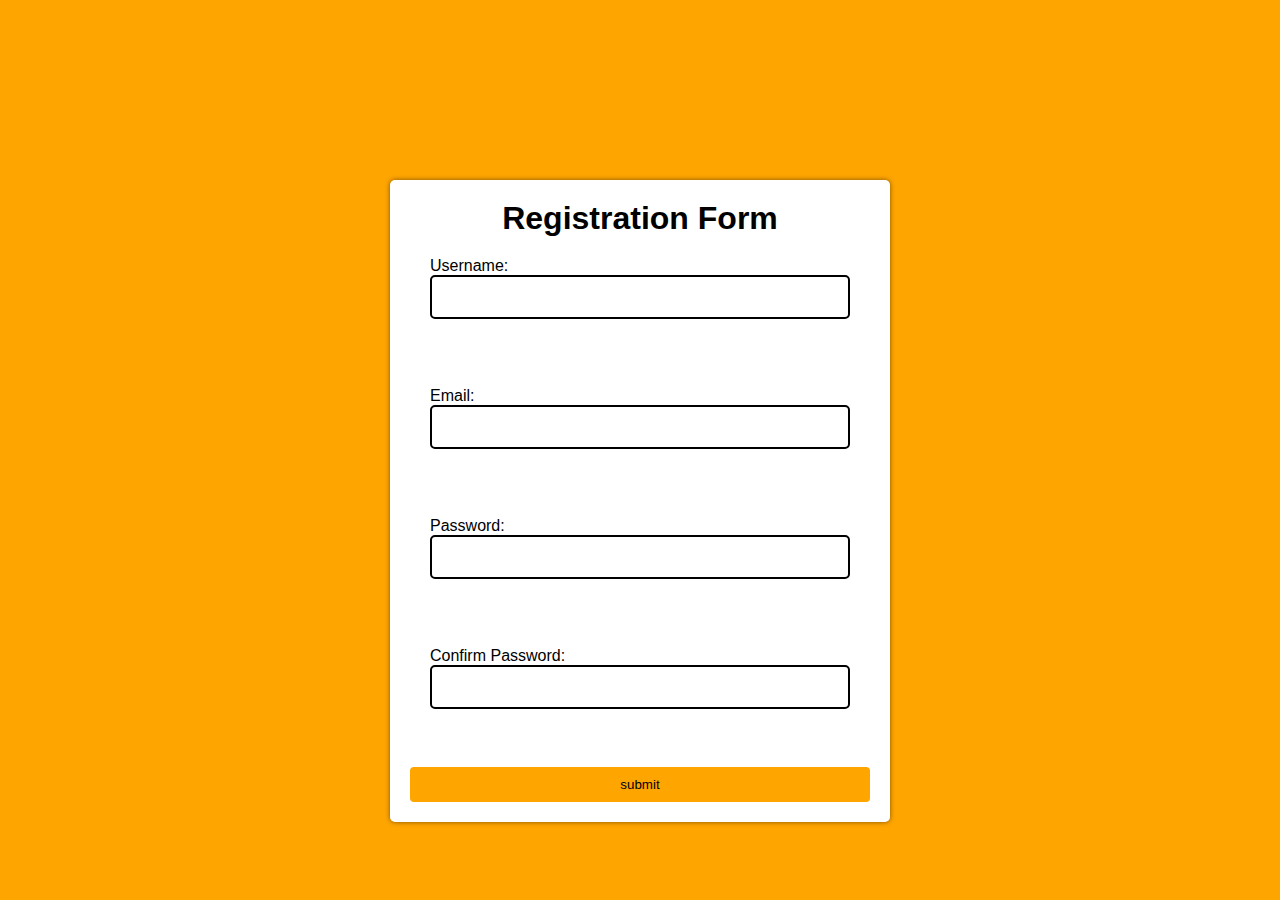
<file: index.html>
<!DOCTYPE html>
<html lang="en">
<head>
    <meta charset="UTF-8">
    <meta name="viewport" content="width=device-width, initial-scale=1.0">
    <title>Form validation</title>
    <link href="style.css" rel="stylesheet">
</head>
<body>
    <div class="container">
        <form class="form" id="form">
            <h1>Registration Form</h1>
            <div class="form-control">
                <label>Username:</label>
                <input type="text" id="username" name="name">
                <span class="error"></span>
            </div>

            <div class="form-control">
                <label>Email:</label>
                <input type="email" id="email" name="name" required>
                <span class="error"></span>
            </div>

            <div class="form-control">
                <label>Password:</label>
                <input type="password" id="password" name="name" required>
                <span class="error"></span>
            </div>

            <div class="form-control">
                <label>Confirm Password:</label>
                <input type="password" id="confirm-password" name="name" required>
                <span class="error"></span>
            </div>

            <input type="submit" id="btn" value="submit" name="submit" />
        </form>    
    </div>
    <script src="script.js"></script>
</body>
</html>
</file>
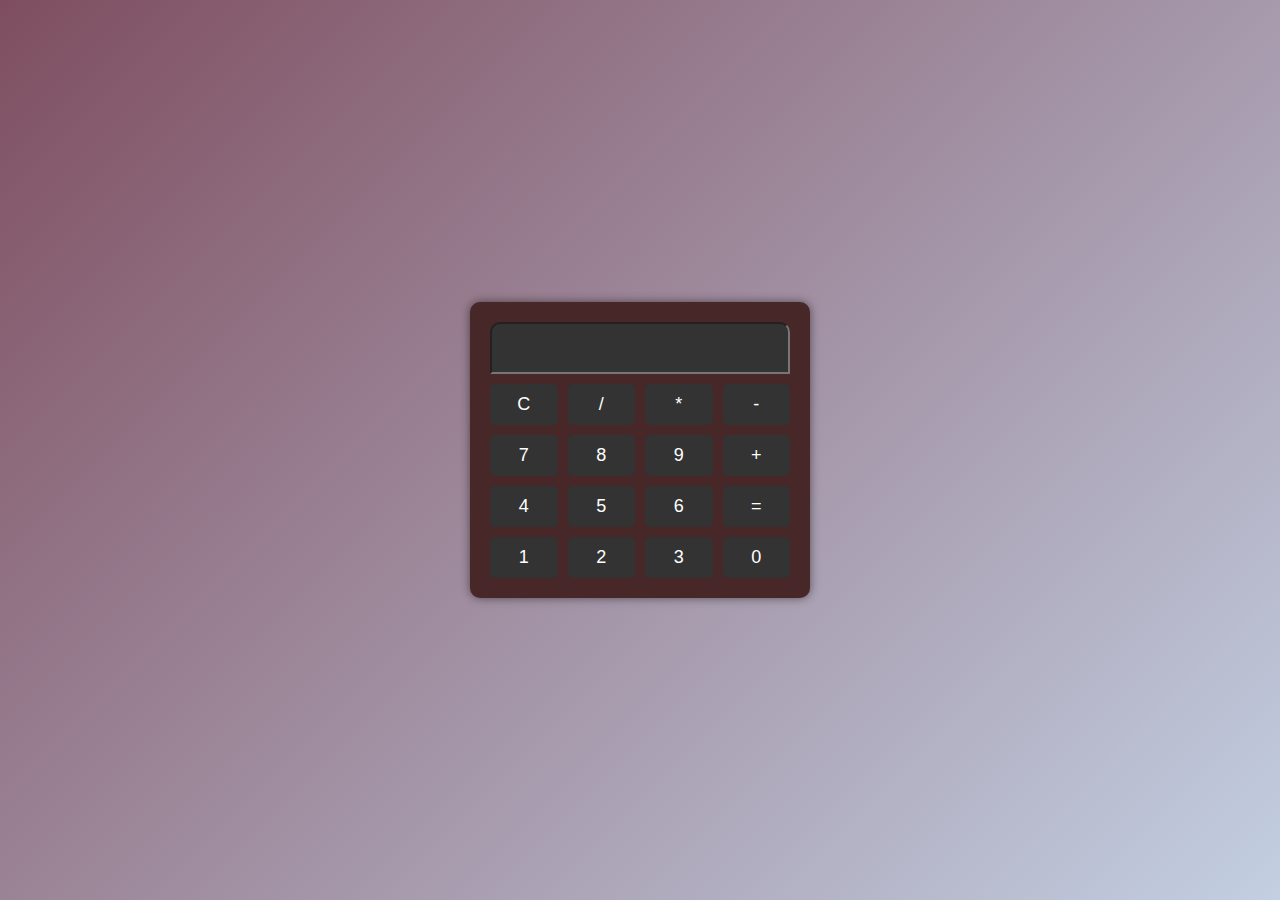
<file: calculator.html>
<!DOCTYPE html>
<html lang="en">
<head>
    <meta charset="UTF-8">
    <meta name="viewport" content="width=device-width, initial-scale=1.0">
    <title>calculator</title>
    <link rel="stylesheet" href="calculator.css">
</head>
<body>
   <div id="calculator">
    <input type="text" name="display" id="display">
      <button class="special" onclick="clearDisplay()">C</button>
      <button class="special" onclick="appendvalue('/')">/</button>
      <button class="special" onclick="appendvalue('*')">*</button>
      <button class="special" onclick="appendvalue('-')">-</button>
      <button onclick="appendvalue(7)">7</button>
      <button onclick="appendvalue(8)">8</button>
      <button onclick="appendvalue(9)">9</button>
      <button class="special" onclick="appendvalue('+')">+</button>
      <button onclick="appendvalue(4)">4</button>
      <button onclick="appendvalue(5)">5</button>
      <button onclick="appendvalue(6)">6</button>
      <button class="special" onclick="calculateResult()">=</button>
      <button onclick="appendvalue(1)">1</button>
      <button onclick="appendvalue(2)">2</button>
      <button onclick="appendvalue(3)">3</button>
      <button onclick="appendvalue(0)">0</button>

   </div>
    <script src="calculator.js"></script>

</body>
</html>
</file>
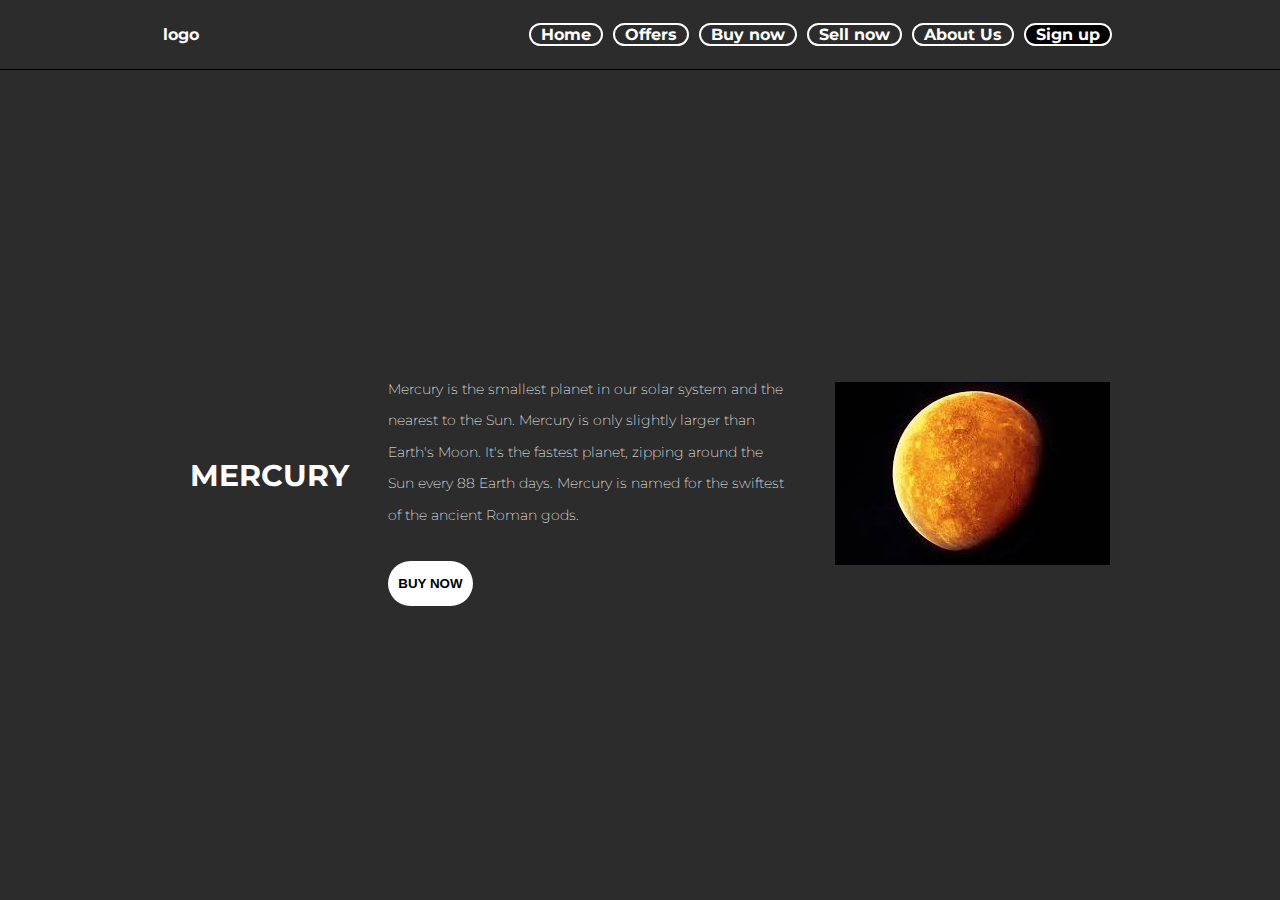
<file: planet selling.html>
<!DOCTYPE html>
<html lang="en">
<head>
    <meta charset="UTF-8">
    <meta name="viewport" content="width=device-width, initial-scale=1.0">
    <title>Planet shop</title>
    <style>

        @import url('https://fonts.googleapis.com/css2?family=Montserrat:ital,wght@0,100..900;1,100..900&display=swap');
        
        *{
             margin: 0;
             padding: 0;
             box-sizing: border-box;
             font-weight: bold;
             color: white;
        }
        body{
            background-color: #2c2c2c;
            font-family: "Montserrat", serif;
        }
        header{
            height:70px;
            display:flex;
            justify-content: space-around;
            align-items: center;
            border-bottom: 1px solid black;
        }
        ul{
            display: flex;
            list-style-type: none;
        }

        ul li a{
            margin: 0 5px;
            border: 2px solid white;
            padding: 0px 10px;
            text-decoration: none;
            border-radius: 50px;
        }
        .signup{
            background-color: black;
            color: white;
        }

        .signup:hover{
            background-color: white;
            color:black;
        }
        
        main{
            display: flex;
            height: 90vh;
            justify-content: space-evenly;
            padding:10px 20px;
            align-items: center;
            margin: 0px 150px;
            flex-wrap: wrap;
        }
        main h2{
            font-size: 30px;
            text-transform: uppercase;
        }
        main p{
            font-size: 14px;
            font-weight: 200;
            line-height: 31.5px;
            margin: 30px 0;
        }
        .contentleft{
            flex: 1;
            margin-left: 20px;
            justify-content: space-between;
        }

        .contentmid{
            flex: 2;
        }

        .contentright{
           flex: 1;
        }
        .merc{
            max-width: 500px;
            height: auto;
            margin-left: 50px;
        }
        .btn{
            background-color:white;
            color:black;
            border-radius: 50px;
            border:none;
            outline:none;
            padding:15px 10px;
            text-transform: uppercase;
            font-weight: 700;

        }
        .btn:hover{
            background-color:#2c2c2c;
            color:white;
            border: 2px solid white;
        }
    </style>
</head>
<body>
    <header>
        <div class="logo">logo</div>
        <nav>
            <ul>
                <li><a href="#">Home</a></li>
                <li><a href="#">Offers</a></li>
                <li><a href="#">Buy now</a></li>
                <li><a href="#">Sell now</a></li>
                <li><a href="#">About Us</a></li>
                <li><a href="#" class="signup">Sign up</a></li>
             </ul>
        </nav>
    </header>
    <main>
        <div class="contentleft">
            <h2>Mercury</h2>
        </div>
        <div class="contentmid">
            <p>
                Mercury is the smallest planet in our solar system and the nearest to the Sun. 
                Mercury is only slightly larger than Earth's Moon. It's the fastest planet, 
                zipping around the Sun every 88 Earth days. 
                Mercury is named for the swiftest of the ancient Roman gods.
            </p>
            <button class="btn">Buy Now</button>
        </div>
        <div class="contentright">
            <img src="mercury.jpg" class="merc">
        </div>
    </main>
</body>
</html>
</file>
<file: style.css>
*{
    padding: 0;
    margin:  0;
    box-sizing: border-box;
}

body{
    font-family:Arial, Helvetica, sans-serif;
    background-color: orange;
}

h1{
    text-align: center;
    margin-bottom: 1px solid black
    padding: 10px;
}

#form{
    max-width:500px;
    margin: 20vh auto 0 auto;
    padding: 20px;
    background-color: white;
    border-radius: 5px;
    box-shadow: 0px 0px 5px rgba(0,0,0,0.5);
}

.form-control{
    width: 100%;
    padding: 10px;
    margin-bottom: 10px;
    border: 10px solid transparent;
    border-radius: 5px;
    outline: none;
    font-size: 16px;
    transition: bordercolor 0.3s ease;
    text-align: left;
}

.form-control input{
    border:2px solid black;
    border-radius: 5px;
    padding: 12px;
    display: block;
    font-size: 14px;
    width: 100%;

}

#form #btn{
  padding: 10px;
  background-color: orange;
  margin-top: 10px;
  width: 100%;
  border: none;
  border-radius: 4px;
}

#form #btn:hover{
    background-color: blue;
}

.form .error{
    color:red;
    font-size: 12px;
    height: 13px;
    margin: 10px;
}

.form-control .success input{
    border-color:  green;
    border-radius: 5px;
}

.form-control .error input{
    border-color: red;
}
</file>
<file: calculator.css>
*{
    background-color: #482728;
}

body{
    display: flex;
    justify-content: center;
    align-items: center;
    height: 100vh;
    margin:0;
     padding:0;
    font-family: Arial, sans-serif;
    background: linear-gradient(135deg,#7E4E60, #c3cfe2);
    background-color: #482728;
}

#calculator{
    width: 300px;
    background-color: #482728;
    border-radius: 10px;
    box-shadow: 0 0 10px rgba(0,0,0,0.5);
    padding: 20px;
    display: grid;
    grid-template-columns: repeat(4, 1fr);
    grid-gap: 10px;
}

#display{
    grid-column: span 4;
    color: white;
    font-size: 24px;
    padding: 10px;
    text-align: right;
    background-color: #333;
    border-radius: 10px 10px 0 0;
}

button{
    padding: 10px;
    font-size: 18px;
    border: none;
    border-radius: 5px;
    cursor: pointer;
    background-color: #333;
    color: white;
}

button:hover{
    background-color: #555;
}

button[data-action="clear"]{
    background-color: #cc0052;
}

button:active{
    transform: scale(0.95);
}

button.special:hover{
    background: #aa003e;
}
button .special{
    background: #cc0052;
}

button[data-action="equals"]{
    grid-column: 1 / 3;
    background-color: #4CAF50;
}

button.special:active{
    transform: scale(0.95);
    background: #45a049;
}
</file>
